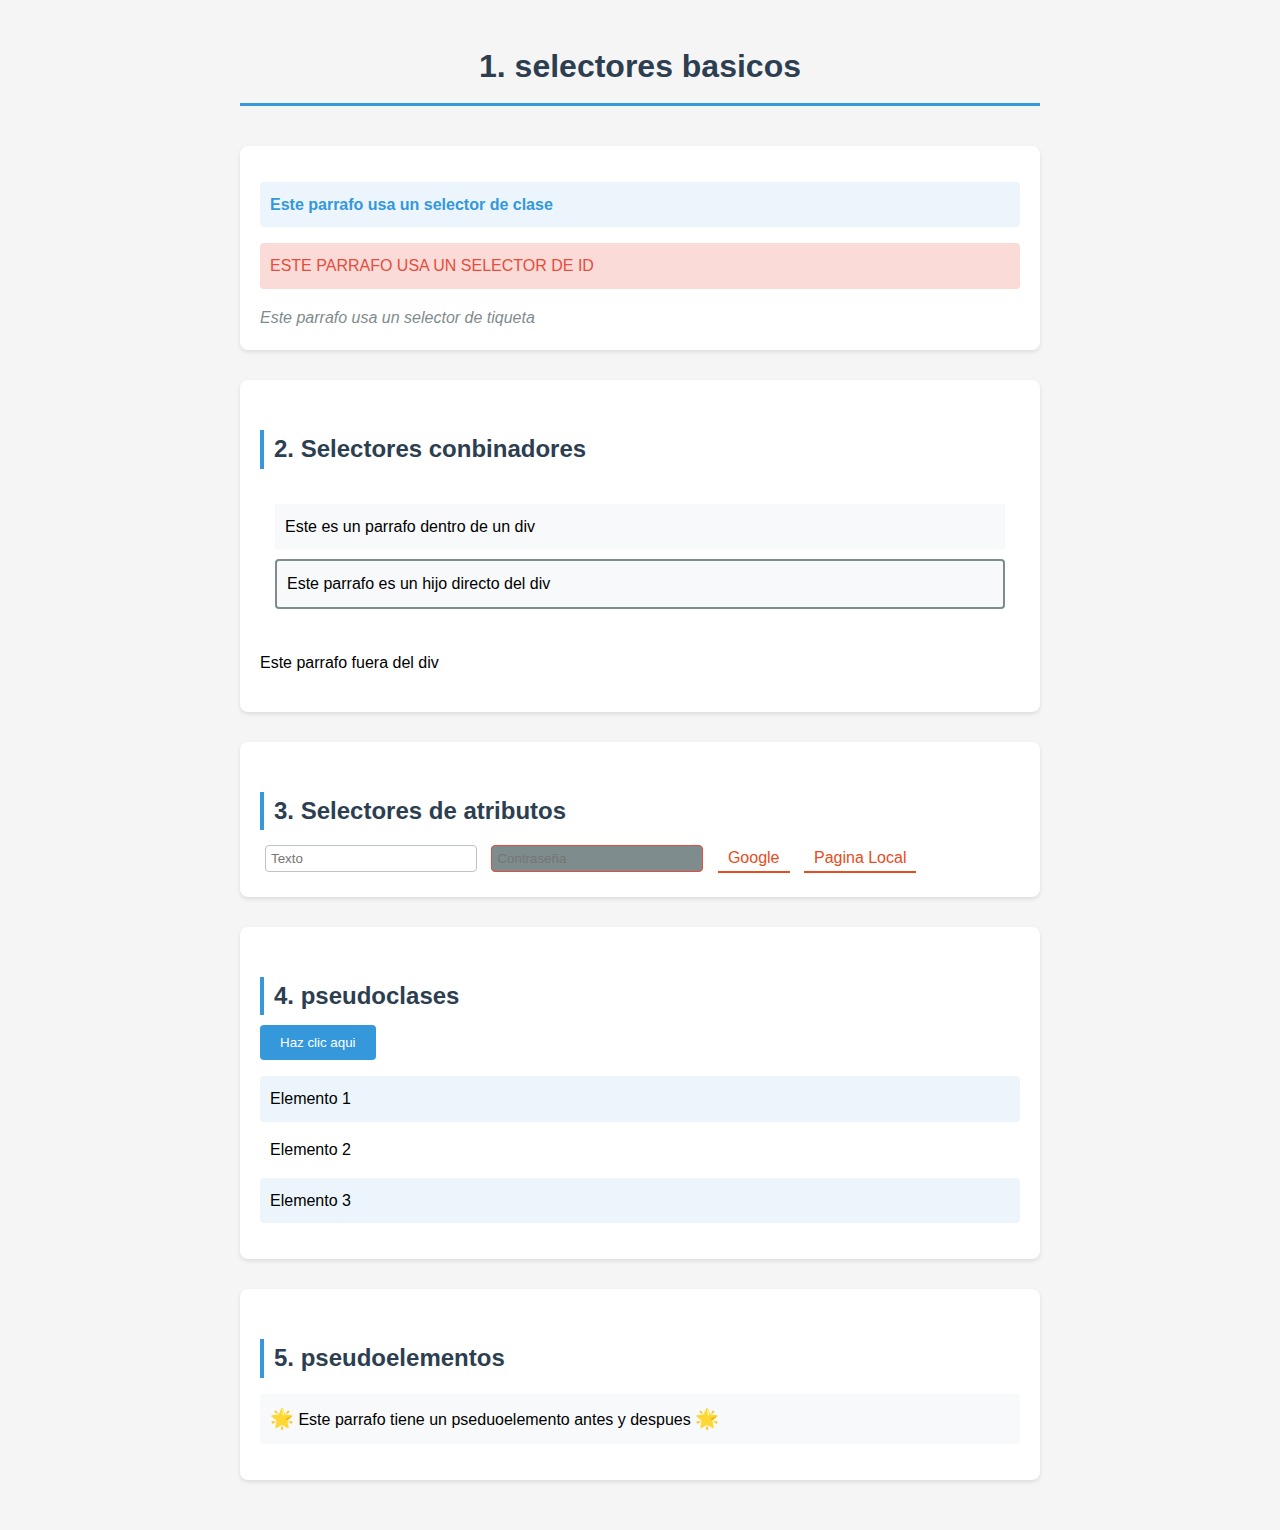
<file: Practica #1 DCW/index.html>
<!DOCTYPE html>
<html lang="en">
  <head>
    <meta charset="UTF-8" />
    <meta name="viewport" content="width=device-width, initial-scale=1.0" />
    <title>Practica #1</title>
    <link rel="stylesheet" href="./styles.css" />
  </head>
  <body>
    <h1>1. selectores basicos</h1>
    <!-- Selectores basicos -->
    <section>
      <p class="destacado">Este parrafo usa un selector de clase</p>
      <p id="importante">Este parrafo usa un selector de id</p>
      <span>Este parrafo usa un selector de tiqueta</span>
    </section>

    <!-- Selectores combinados -->
    <section>
      <h2>2. Selectores conbinadores</h2>
      <div class="contenedor">
        <div>
          <p>Este es un parrafo dentro de un div</p>
        </div>
        <p>Este parrafo es un hijo directo del div</p>
      </div>
      <p>Este parrafo fuera del div</p>
    </section>

    <!-- Selectores de artributo -->
    <section>
      <h2>3. Selectores de atributos</h2>
      <input type="text" placeholder="Texto" />
      <input type="password" placeholder="Contraseña" />
      <a href="https://google.com" target="_blank">Google</a>
      <a href="/" target="_blank">Pagina Local</a>
    </section>

    <!-- Selectores de pseudoclase -->
    <section>
      <h2>4. pseudoclases</h2>
      <button>Haz clic aqui</button>
      <ul>
        <li>Elemento 1</li>
        <li>Elemento 2</li>
        <li>Elemento 3</li>
      </ul>
    </section>
    <section>
      <h2>5. pseudoelementos</h2>
      <p class="parrafo">
        Este parrafo tiene un pseduoelemento antes y despues
      </p>
    </section>
  </body>
</html>
</file>
<file: Practica #1 DCW/styles.css>
/* estilos generales */

body {
  font-family: "Segoe UI", Tahoma, Geneva, Verdana, sans-serif;
  max-width: 800px;
  margin: 0 auto;
  padding: 20px;
  line-height: 1.6;
  background-color: #f5f5f5;
}

/* Selectores basicos */
h1 {
  color: #2c3e50;
  margin-bottom: 40px;
  text-align: center;
  border-bottom: 3px solid #3498db;
  padding-bottom: 10px;
}

h2 {
  color: #2c3e50;
  margin-top: 30px;
  margin-bottom: 10px;
  padding-left: 10px;
  border-left: 4px solid #3498db;
}

section {
  background-color: white;
  padding: 20px;
  margin-bottom: 30px;
  border-radius: 8px;
  box-shadow: 0 2px 4px rgba(0, 0, 0, 0.1);
}

span {
  font-style: italic;
  color: #7f8c8d;
}

/* Selector de clase */
.destacado {
  color: #3498db;
  font-weight: bold;
  padding: 10px;
  background-color: #ebf5fb;
  border-radius: 4px;
}

#importante {
  color: #e74c3c;
  text-transform: uppercase;
  padding: 10px;
  background-color: #fadbd8;
  border-radius: 4px;
}

/* Selectores combinados */

.contenedor {
  border: 1px darkgreen #bdc3c7;
  padding: 15px;
  border-radius: 4px;
}

.contenedor p {
  background-color: #f7f9fa;
  padding: 10px;
  margin: 10px 0;
}

.contenedor > p {
  border: 2px solid #7f8c8d;
  border-radius: 4px;
}

/* Selector de etiquetas */
input {
  padding: 5px;
  margin: 5px;
  border: 1px solid #bdc3c7;
  border-radius: 4px;
  width: 200px;
}

input[type="password"] {
  background-color: #7f8c8d;
  border-color: #e74c3c;
}

a {
  text-decoration: none;
  padding: 5px 10px;
  margin: 0 5px;
}

a[target="_blank"] {
  color: #e74c22;
  border-bottom: 2px solid #e74c22;
}

/* Pseudoclases */

button {
  padding: 10px 20px;
  border: none;
  border-radius: 4px;
  background-color: #3498db;
  color: white;
  cursor: pointer;
  transition: all 0.5s ease;
}

button:hover {
  background-color: #27ae60;
  transform: translateY(-2px);
  box-shadow: 0 2px 4px rgba(0, 0, 0, 0.2);
}
ul {
  list-style: none;
  padding: 0;
}

li {
  padding: 10px;
  margin: 5px 0;
  border-radius: 4px;
}

li:nth-child(odd) {
  background-color: #ebf5fb;
}

/* Pseudoelementos */
.parrafo {
  position: relative;
  padding: 10px;
  background-color: #f8f9fa;
  border-radius: 4px;
}

.parrafo::before {
  content: "\1f31f";
  color: #f1c40f;
  font-size: 1.2rem;
}

.parrafo::after {
  content: "\1f31f";
  color: #f1c40f;
  font-size: 1.2rem;
}
</file>
